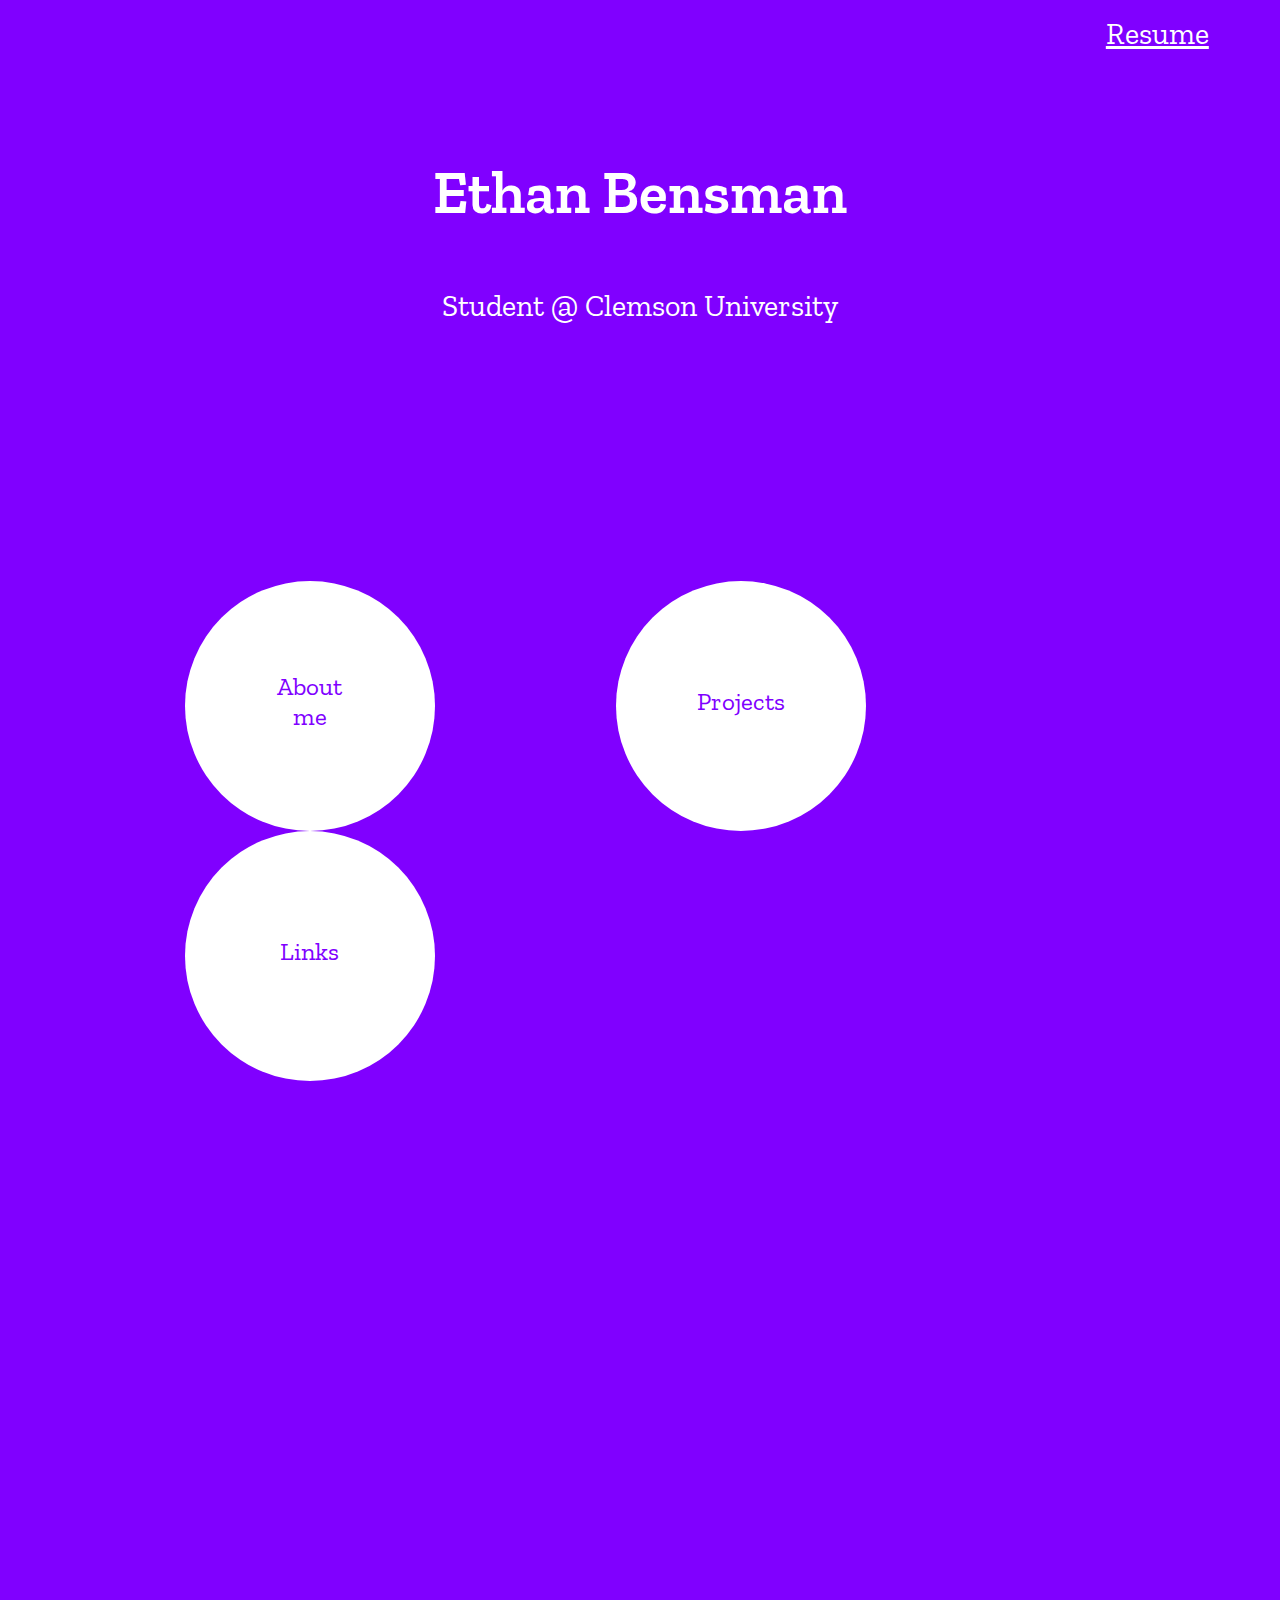
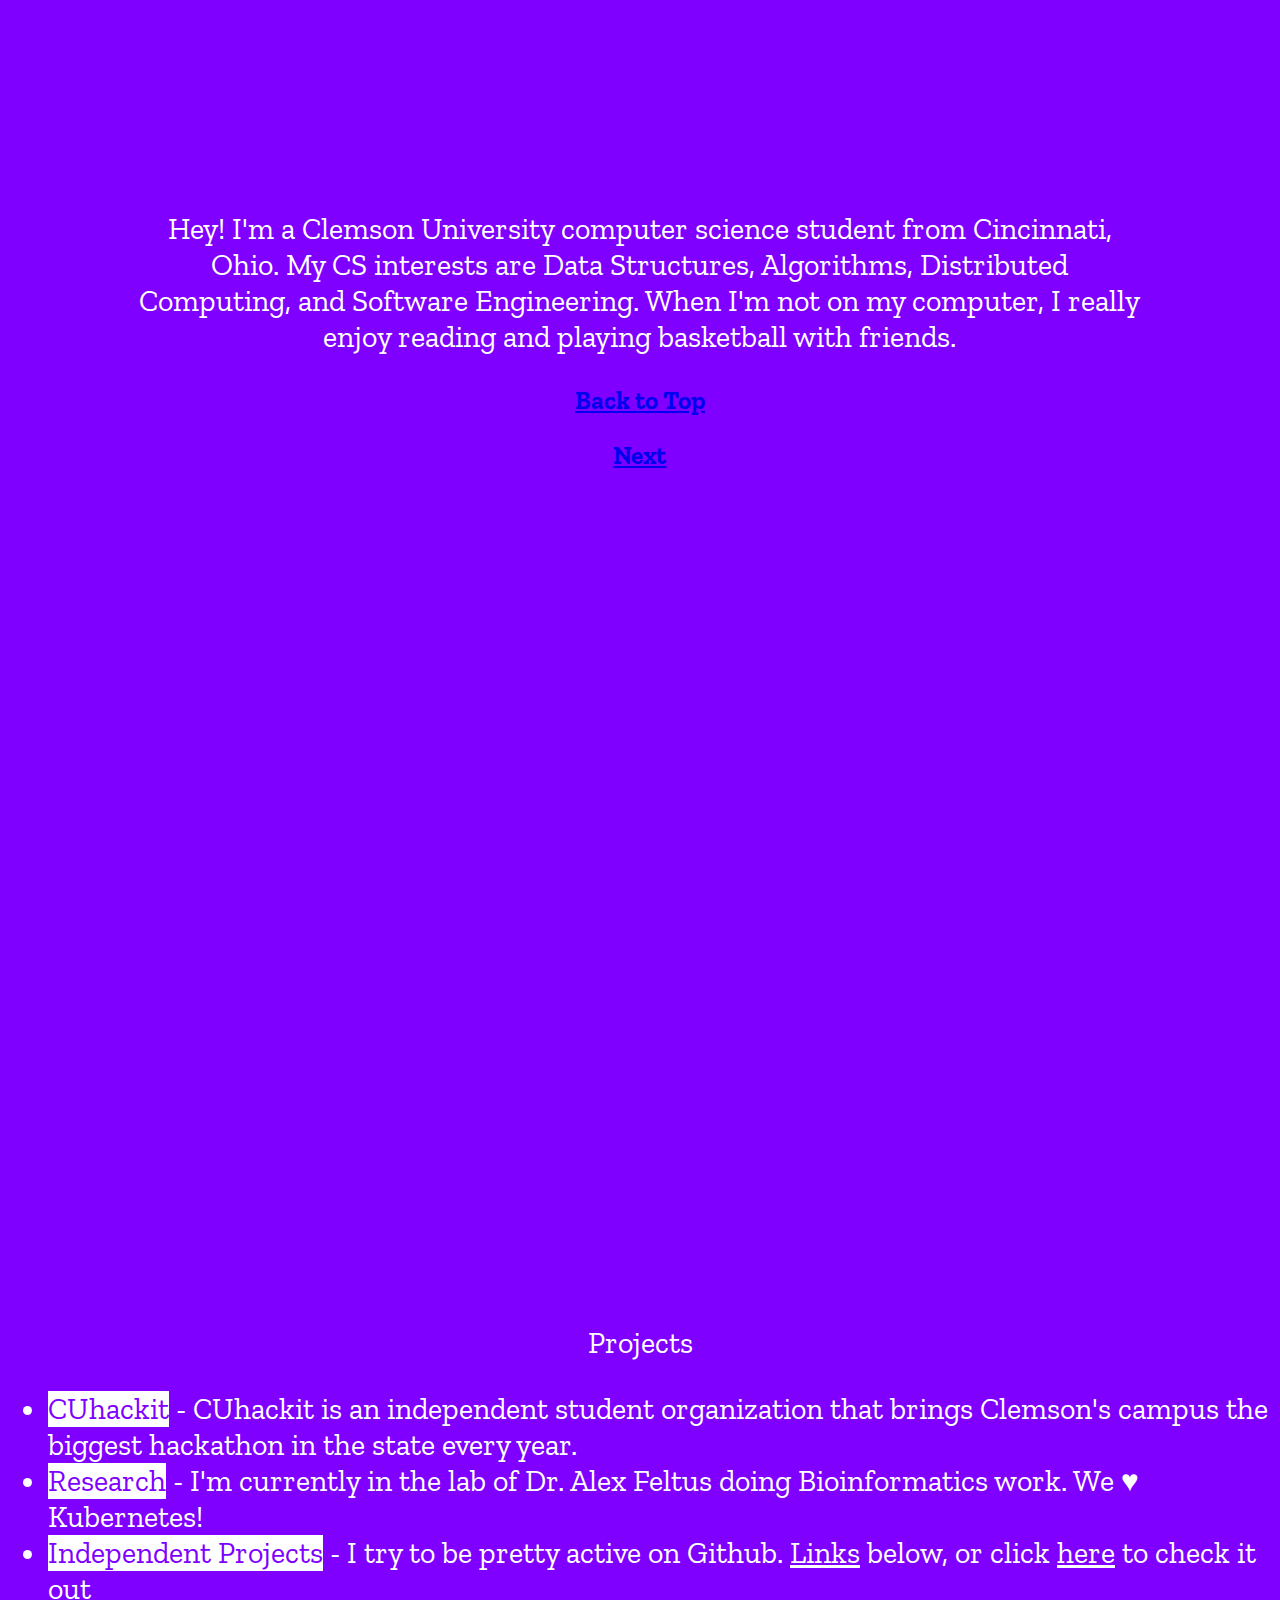
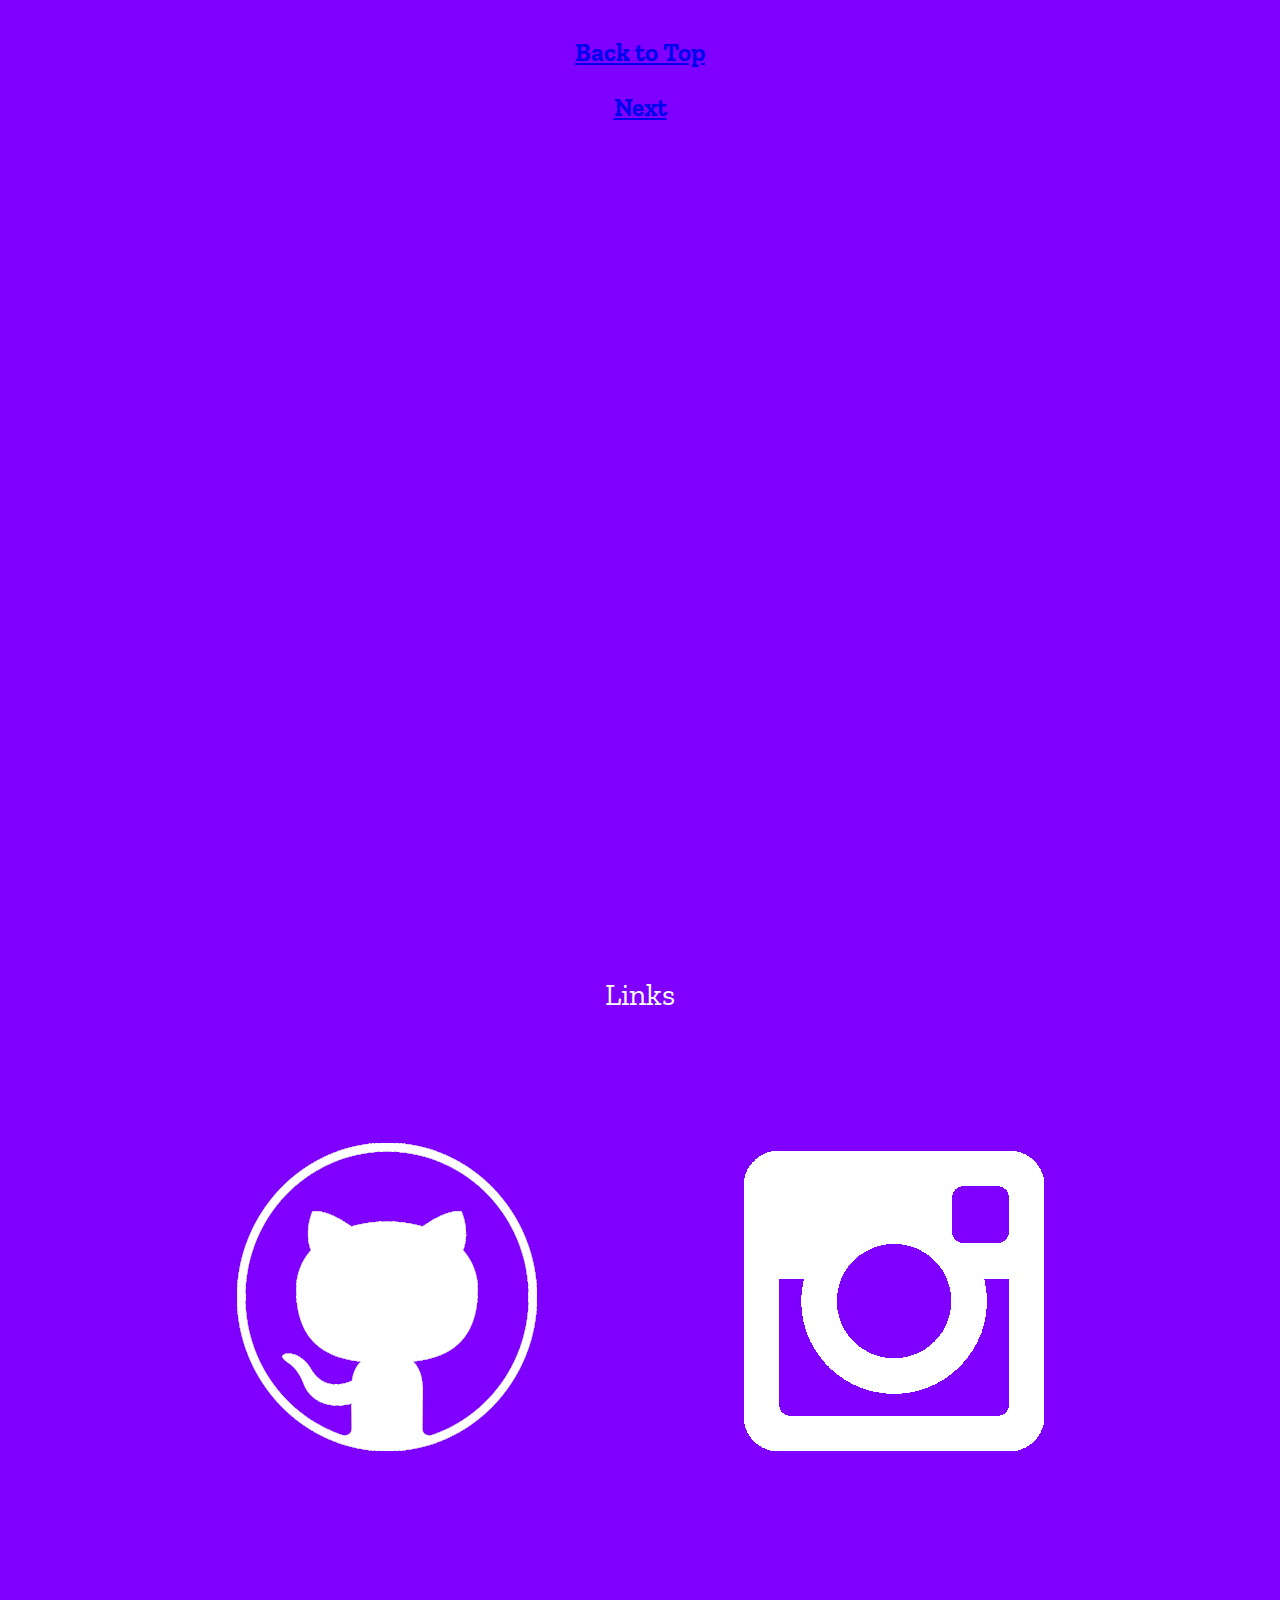
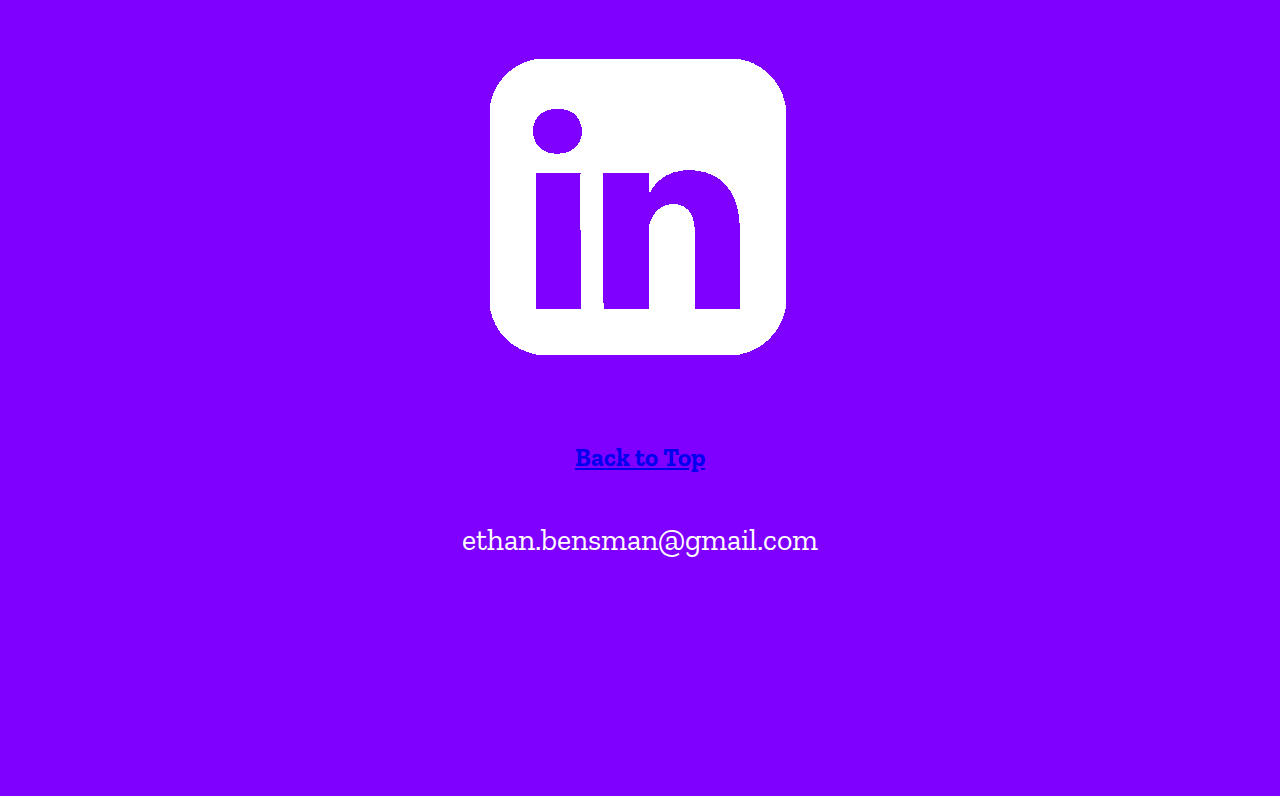
<file: index.html>
<!DOCTYPE html>
<html class="animated fadeIn">
<link rel="stylesheet" href="index.css"></link>
<body>
  <div id="animated-example" class="animated fadeIn">
    <script src="https://ajax.googleapis.com/ajax/libs/jquery/3.3.1/jquery.min.js"></script>
    <script>
      $(document).ready(function(){
// Add smooth scrolling to all links
$("a").on('click', function(event) {
  if (this.hash !== "") {
// Prevent default anchor click behavior
event.preventDefault();
// Store hash
var hash = this.hash;
// Using jQuery's animate() method to add smooth page scroll
// The optional number (800) specifies the number of milliseconds it takes to scroll to the specified area
$('html, body').animate({
  scrollTop: $(hash).offset().top
}, 800, function(){
// Add hash (#) to URL when done scrolling (default click behavior)
window.location.hash = hash;
});
} // End if
});
});
</script>
<div id="me" style="padding-bottom:100px;">
  <p style="text-align:right; font-family:Zilla slab; padding-right:5%"><a style="color:white; font-size:30px;" href="https://github.com/ebenz99/ebenz99.github.io/blob/master/Ethan%20Bensman%20Resume.pdf">Resume</a></p>
  <p class=important>Ethan Bensman</p>
  <p class=lessimportant>Student @ Clemson University</p>
</div>
<div style="width: 100%; height:100vh; display: table; padding-top:10%; padding-bottom:200px">
  <div style="display: table-row">
    <div class = "circleblock">
      <a class="circletext" href=#about>About me<a>
      </div>
      <div class = "circleblock">
        <a class="circletext" href=#projects>Projects<a>
        </div>
        <div class = "circleblock">
          <a class="circletext" href=#links>Links<a>
          </div>

        </div>
      </div>
      <div id="about" class=lessimportantbody style="padding-bottom:800px; width: 80%; margin-left: 10%;">
        <p>Hey! I'm a Clemson University computer science student from Cincinnati, Ohio. My CS interests are Data Structures, Algorithms, Distributed Computing, and Software Engineering. When I'm not on my computer, I really enjoy reading and playing basketball with friends.</p>
        <p class=backlink ><a href=#me style="font-color:white;">Back to Top</a></p>
        <p class=backlink ><a href=#projects style="font-color:white;">Next</a></p>
      </div>
      <div id="projects">
        <div id="about" class=lessimportantbody style="padding-bottom:800px">
          <p>Projects</p>
          <ul>
            <li style="text-align:left";><span style="background-color:white; color:#8000ff;">CUhackit</span> - CUhackit is an independent student organization that brings Clemson's campus the biggest hackathon in the state every year.</li>
            <li style="text-align:left";><span style="background-color:white; color:#8000ff;">Research</span> - I'm currently in the lab of Dr. Alex Feltus doing Bioinformatics work. We &hearts; Kubernetes!</li>
            <li style="text-align:left";><span style="background-color:white; color:#8000ff;">Independent Projects</span> - I try to be pretty active on Github. <a class=link href=#links>Links</a> below, or click <a class=link href=https://github.com/ebenz99>here</a> to check it out</li>
          </ul>
          <p class=backlink ><a href=#me style="font-color:white;">Back to Top</a></p>
          <p class=backlink ><a href=#links style="font-color:white;">Next</a></p>
        </div>
      </div>
      <div id="links">
        <div class=lessimportantbody>
          <p class=lessimportant>Links</p>
          <div style="width: 100%; display: table;">
            <div style="display: table-row">
              <a href="https://github.com/ebenz99"><img class="sm" src="imgs/gh.png"><img><a>
                <a href="https://www.instagram.com/ethan_bensman/?hl=en"><img class="sm" src="imgs/i.png"><img></a>
                <a href="https://www.linkedin.com/in/ethan-bensman/"> <img class="sm" src="imgs/l.png"><img></a>
              </div>
            </div>
          </div>
        </div>
        <p class=backlink style="padding-top:50px; text-align:center;" ><a href=#me style="font-color:white;">Back to Top</a></p>
        <p style="padding-top:20px;" class=lessimportant>ethan.bensman@gmail.com</p>
      </div>
      <script>
        function myFunction() {
          location.reload();
        }
      </script>
    </body>
    </html>
</file>
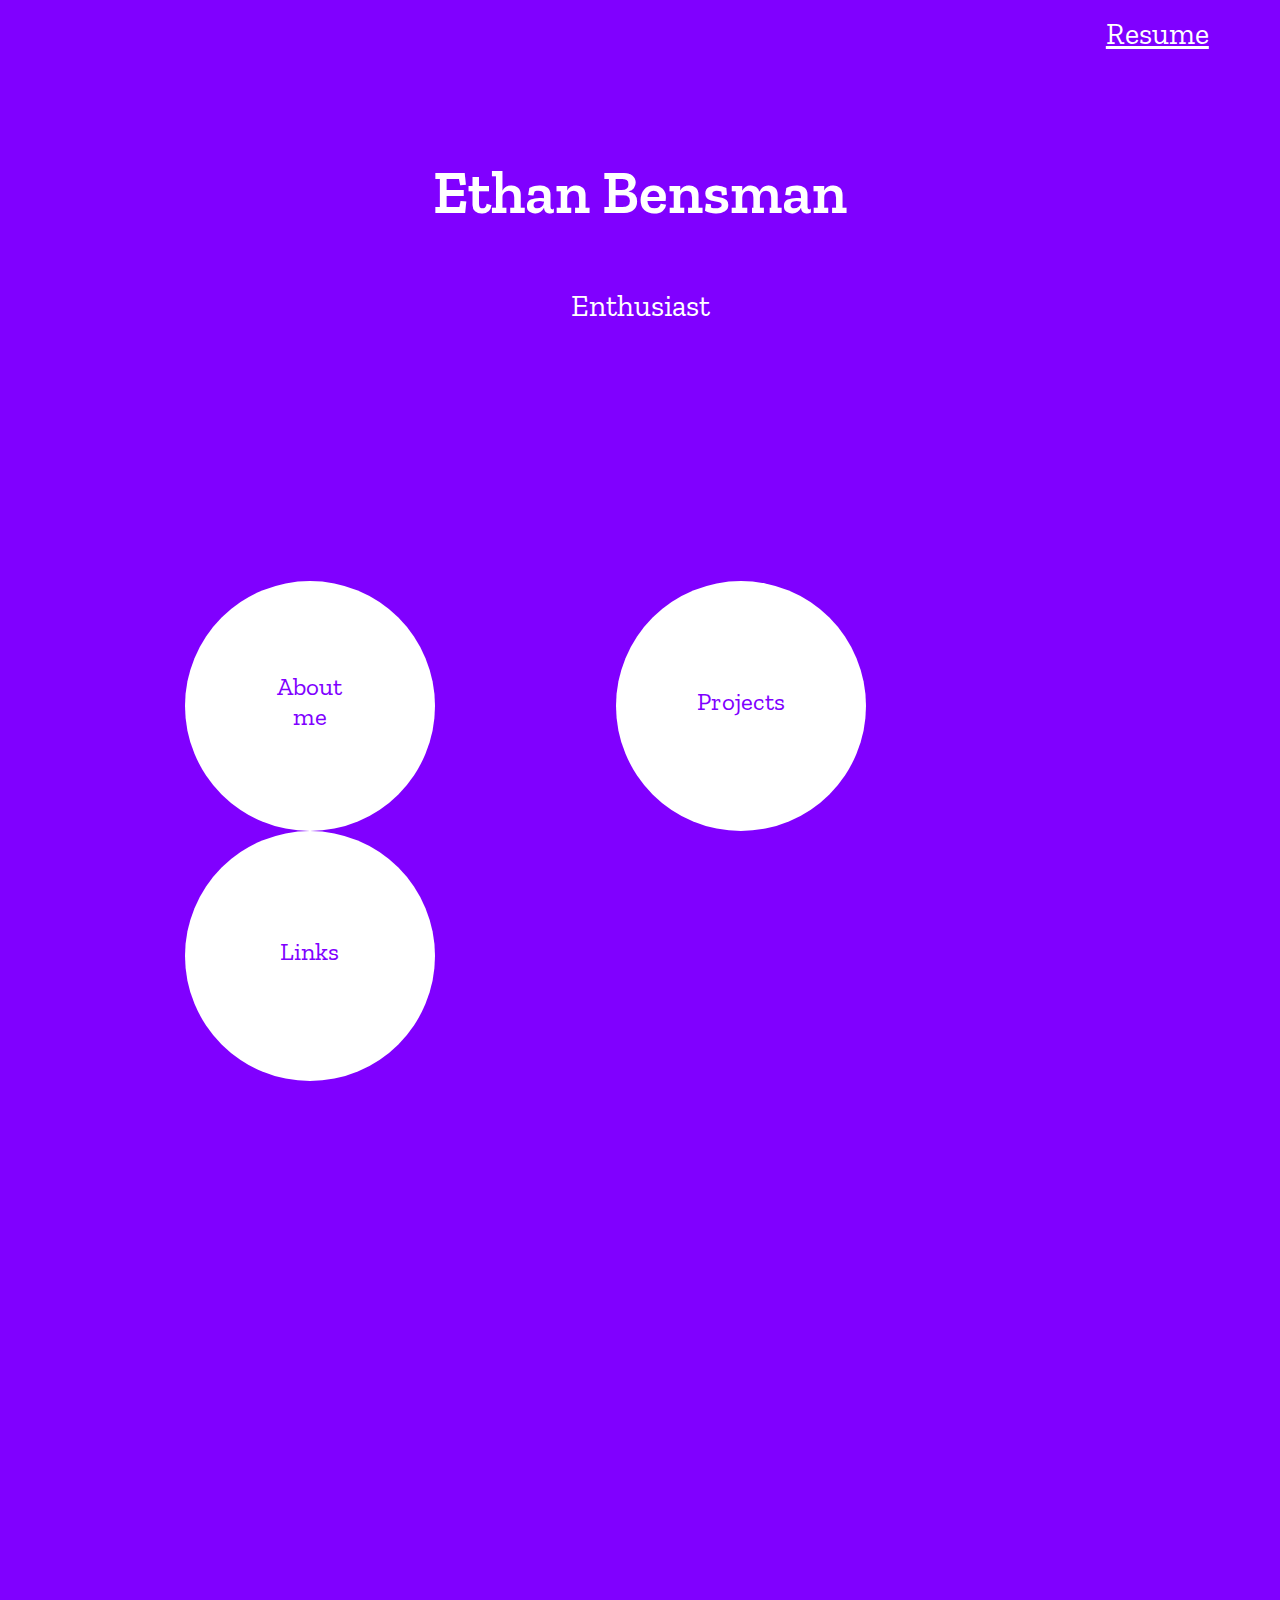
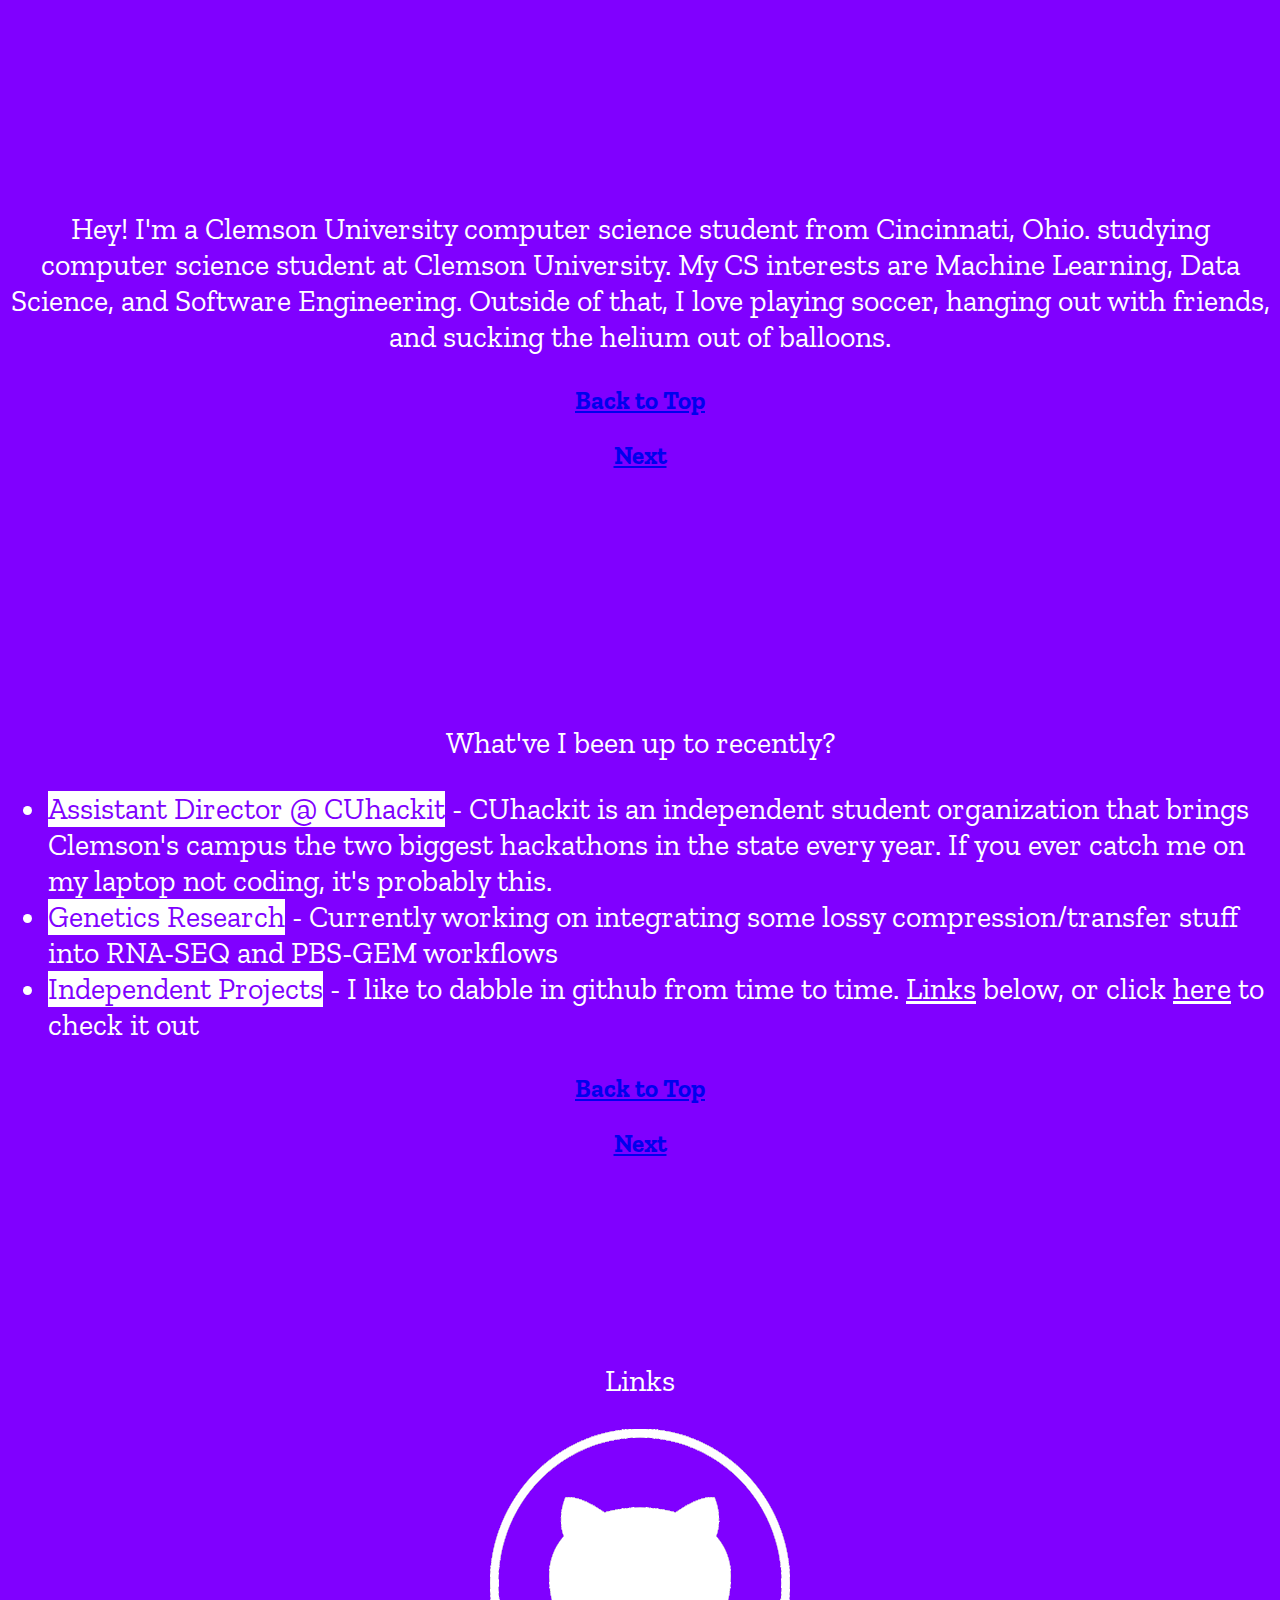
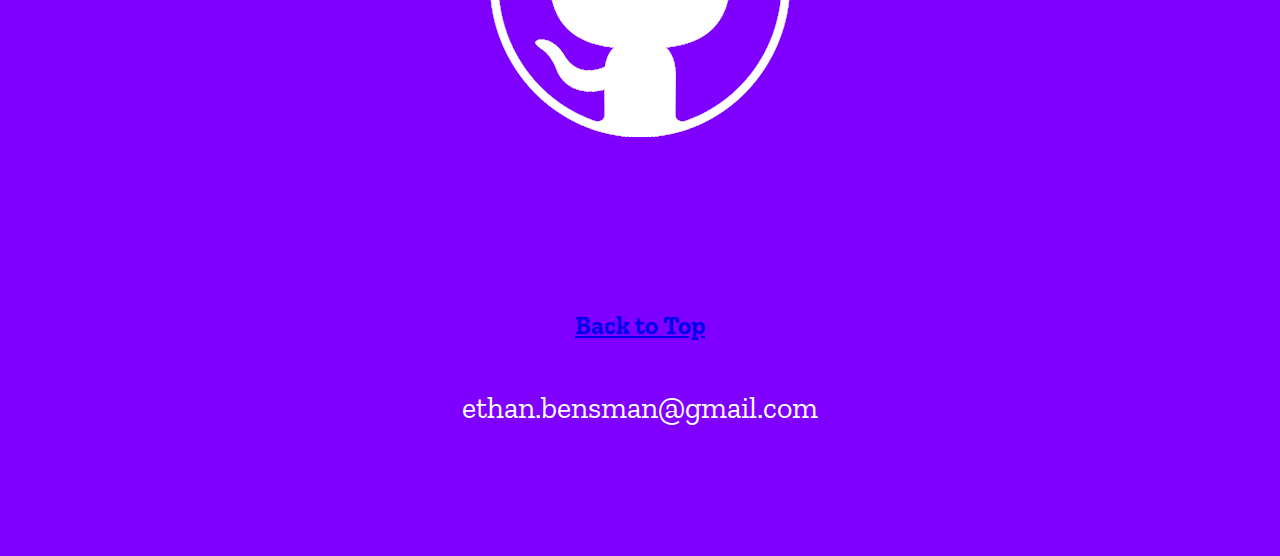
<file: newIndex.html>
<!DOCTYPE html>
<html class="animated fadeIn">
<link rel="stylesheet" href="index.css">
<body>
   <div id="animated-example" class="animated fadeIn">
      <script src="https://ajax.googleapis.com/ajax/libs/jquery/3.3.1/jquery.min.js"></script>
      <script>
         $(document).ready(function(){
              // Add smooth scrolling to all links
              $("a").on('click', function(event) {
                 if (this.hash !== "") {
               // Prevent default anchor click behavior
               event.preventDefault();
               // Store hash
               var hash = this.hash;
               // Using jQuery's animate() method to add smooth page scroll
               // The optional number (800) specifies the number of milliseconds it takes to scroll to the specified area
               $('html, body').animate({
                scrollTop: $(hash).offset().top
             }, 800, function(){
                 // Add hash (#) to URL when done scrolling (default click behavior)
                 window.location.hash = hash;
              });
             } // End if
          });
           });
        </script>
        <div id="me" style="padding-bottom:100px;">
         <p style="text-align:right; font-family:Zilla slab; padding-right:5%"><a style="color:white; font-size:30px;" href="https://github.com/ebenz99/ebenz99.github.io/blob/master/Ethan%20Bensman%20Resume.pdf">Resume</a></p>
         <p class=important>Ethan Bensman</p>
         <p class=lessimportant>Enthusiast</p>
      </div>
      <div style="width: 100%; height:100vh; display: table; padding-top:10%; padding-bottom:200px">
         <div style="display: table-row">
            <div class = "circleblock">
               <a class="circletext" href=#about>About me<a>
               </div>
               <div class = "circleblock">
                  <a class="circletext" href=#projects>Projects<a>
                  </div>
                  <div class = "circleblock">
                     <a class="circletext" href=#projects>Links<a>
                     </div>

                  </div>
               </div>
               <div id="about" class=lessimportantbody style="padding-bottom:200px;">
                  <p>Hey! I'm a Clemson University computer science student from Cincinnati, Ohio. studying computer science student at Clemson University. My CS interests are Machine Learning, Data Science, and Software Engineering. Outside of that, I love playing soccer, hanging out with friends, and sucking the helium out of balloons.</p>
                  <p class=backlink ><a href=#me style="font-color:white;">Back to Top</a></p>
                  <p class=backlink ><a href=#projects style="font-color:white;">Next</a></p>
               </div>
               <div id="projects">
                  <div id="about" class=lessimportantbody style="padding-bottom:150px">
                     <p>What've I been up to recently?</p>
                     <ul>
                        <li style="text-align:left";><span style="background-color:white; color:#8000ff;">Assistant Director @ CUhackit</span> - CUhackit is an independent student organization that brings Clemson's campus the two biggest hackathons in the state every year. If you ever catch me on my laptop not coding, it's probably this.</li>
                        <li style="text-align:left";><span style="background-color:white; color:#8000ff;">Genetics Research</span> - Currently working on integrating some lossy compression/transfer stuff into RNA-SEQ and PBS-GEM workflows</li>
                        <li style="text-align:left";><span style="background-color:white; color:#8000ff;">Independent Projects</span> - I like to dabble in github from time to time. <a class=link href=#links>Links</a> below, or click <a class=link href=https://github.com/ebenz99>here</a> to check it out</li>
                     </ul>
                     <p class=backlink ><a href=#me style="font-color:white;">Back to Top</a></p>
                     <p class=backlink ><a href=#links style="font-color:white;">Next</a></p>
                  </div>
               </div>
               <div id="links">
                  <div class=lessimportantbody>
                    <p class=lessimportant>Links</p>
                    <div style="width: 100%; display: table;">
                     <div style="display: table-row">
                        <img src="imgs/gh.png"><img>
                     </div>
                  </div>
               </div>
            </div>
         </div>
         <div>
          <p class=backlink style="padding-top:140px; text-align:center;" ><a href=#me style="font-color:white;">Back to Top</a></p>
          <p style="padding-top:20px;" class=lessimportant>ethan.bensman@gmail.com</p>
       </div>
       <script>
         function myFunction() {
            location.reload();
         }
      </script>
   </body>
   </html>
</file>
<file: index.css>
@import url('https://fonts.googleapis.com/css?family=Zilla+Slab');
.important {
	/*padding-top:15%;*/
	text-align:center;
	font-family:Zilla Slab;
	color:white;
	font-weight:600;
	font-size:60px;
	padding-top:3.5%
}
.lessimportant {
	text-align:center;
	font-family:Zilla Slab;
	color:white;
	font-size:30px;
}
.lessimportantbody {
	text-align:center;
	font-family:Zilla Slab;
	color:white;
	font-size:30px;
	padding-top:100px;
	margin-bottom: -100px;
}
.placeholder{
	padding-top:60px;
	height:100px;
	width: 20%;
	text-align:center;
	border-radius:50%;
	background-color:#8000ff;
	font-color:#8000ff;
}
.toplinkdiv{
	padding-top:0%;
	text-align:center;
	width:20%;
	border-radius:50%;
	background-color:white;
}
.link {
	font-family:Zilla Slab;
	/*background-color:white;*/
	color:white;
	font-color:white;
}
.circleblock {
	width: 250px;
	height: 250px;
	margin-left: 14%;
	background-color: white;
	display: inline-block;
	border-radius: 60%;
	vertical-align: middle;
}

.circleblock > a.circletext { 
	display: table-cell; 
	height: 240px; 
	vertical-align: middle;
	text-align: center;
	width: 100px;
	padding-left: 75px;
	text-decoration: none;
}

.circletext {
	font-family:Zilla Slab;
	/*background-color:white;*/
	color:#8000ff;
	text-decoration: none;
	font-size: 25px; 
}

.backlink {
	font-family:Zilla Slab;
	/*background-color:white;*/
	font-color:#8000ff;
	text-decoration:none;
	font-weight:800;
	font-size:25px;
	color: white;
}
.resize_fit_center {
	vertical-align: middle;
}
.sm {
	margin: 100px;
}

.animated {
	background-color: #8000ff;
	padding-bottom:100px;
	padding-left:inherit;
	padding-right:inherit;
	padding-top:inherit;
	-webkit-animation-duration: 4s;
	animation-duration: 4s;
	-webkit-animation-fill-mode: both;
	animation-fill-mode: both;
}
@-webkit-keyframes fadeIn {
	0% {opacity: 0;}
	100% {opacity: 1;}
}
@keyframes fadeIn {
	0% {opacity: 0;}
	100% {opacity: 1;}
}
.fadeIn {
	-webkit-animation-name: fadeIn;
	animation-name: fadeIn;
}
</file>
